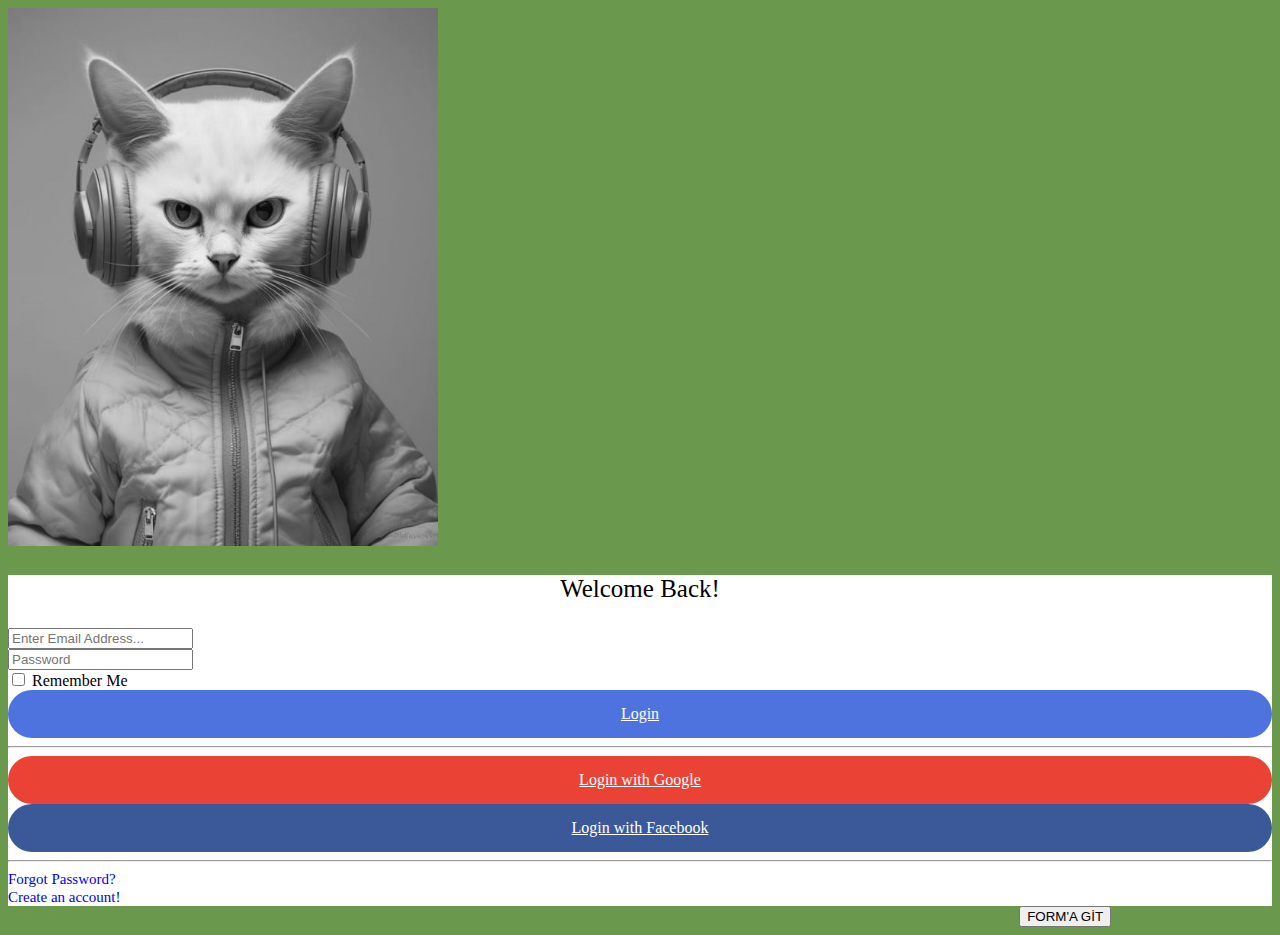
<file: LoginPage/index.html>
<!DOCTYPE html>
<html lang="en">
<head>
    <meta charset="UTF-8">
    <meta name="viewport" content="width=device-width, initial-scale=1.0">
    <title>Login Page</title>
    <link rel="stylesheet" href="style.css">
    <link href="https://cdn.jsdelivr.net/npm/bootstrap@5.3.2/dist/css/bootstrap.min.css" rel="stylesheet" integrity="sha384-T3c6CoIi6uLrA9TneNEoa7RxnatzjcDSCmG1MXxSR1GAsXEV/Dwwykc2MPK8M2HN" crossorigin="anonymous">
    <link rel="stylesheet" href="https://cdnjs.cloudflare.com/ajax/libs/font-awesome/6.5.1/css/all.min.css" integrity="sha512-DTOQO9RWCH3ppGqcWaEA1BIZOC6xxalwEsw9c2QQeAIftl+Vegovlnee1c9QX4TctnWMn13TZye+giMm8e2LwA==" crossorigin="anonymous" referrerpolicy="no-referrer" />
</head>
<body class="body">
    <div class="container">
        <div class="row">
           <div class="col-8">
              <div class="header my-5">
                 <div class="card-body p-0">
                    <div class="row">
                        <div class="col-lg-6 d-none d-lg-block">
                            <img src="/profile.jpg" alt="">
                        </div>
                        <div class="col-lg-6" style="background-color: white;">
                            <div class="p-5">
                                <div class="welcome">
                                    <p class="mb-4">Welcome Back!</p>
                                </div>
                                <form class="user">
                                    <div class="form-group pb-3">
                                        <input type="email" class="form-control rounded-5" id="exampleInputEmail" aria-describedby="emailHelp" placeholder="Enter Email Address..."> 
                                    </div>
                                    <div class="form-group pb-3">
                                        <input type="password" class="form-control rounded-5" id="exampleInputPassword" placeholder="Password"> 
                                    </div>
                                        <div class="custom-control pb-3">
                                            <input type="checkbox" class="custom-control-input" id="customCheck">
                                            <label class="custom-control-label" for="customCheck">Remember Me</label>
                                        </div>
                                         <a class="btn buton" id="login" href="#">Login</a>  
                                         <hr>  
                                         <a class="btn buton mb-2" id="google" href="#">
                                            <i class="text-light fa-brands fa-google"></i><span class="p-1">Login with Google</span>
                                         </a>  
                                         <a class="btn buton" id="facebook" href="#">
                                            <i class="text-light fa-brands fa-facebook-f"></i><span class="p-1">Login with Facebook</span>
                                         </a>                                
                                </form>
                                <hr>
                                <div class="text-center pb-1">
                                    <a class="footer" href="password.html">Forgot Password?</a>
                                </div>
                                <div class="text-center">
                                    <a class="footer" href="form.html">Create an account!</a>
                                </div>
                            </div>
                        </div>
                    </div>

            </div>
        </div>
      </div>
   </div><!--row-->
</div><!--container-->


<a href="form.html"><button class="btn btn-dark text-white">FORM'A GİT</button></a>
    



    

































    <script src="https://cdn.jsdelivr.net/npm/bootstrap@5.3.2/dist/js/bootstrap.bundle.min.js" integrity="sha384-C6RzsynM9kWDrMNeT87bh95OGNyZPhcTNXj1NW7RuBCsyN/o0jlpcV8Qyq46cDfL" crossorigin="anonymous"></script>
</body>
</html>
</file>
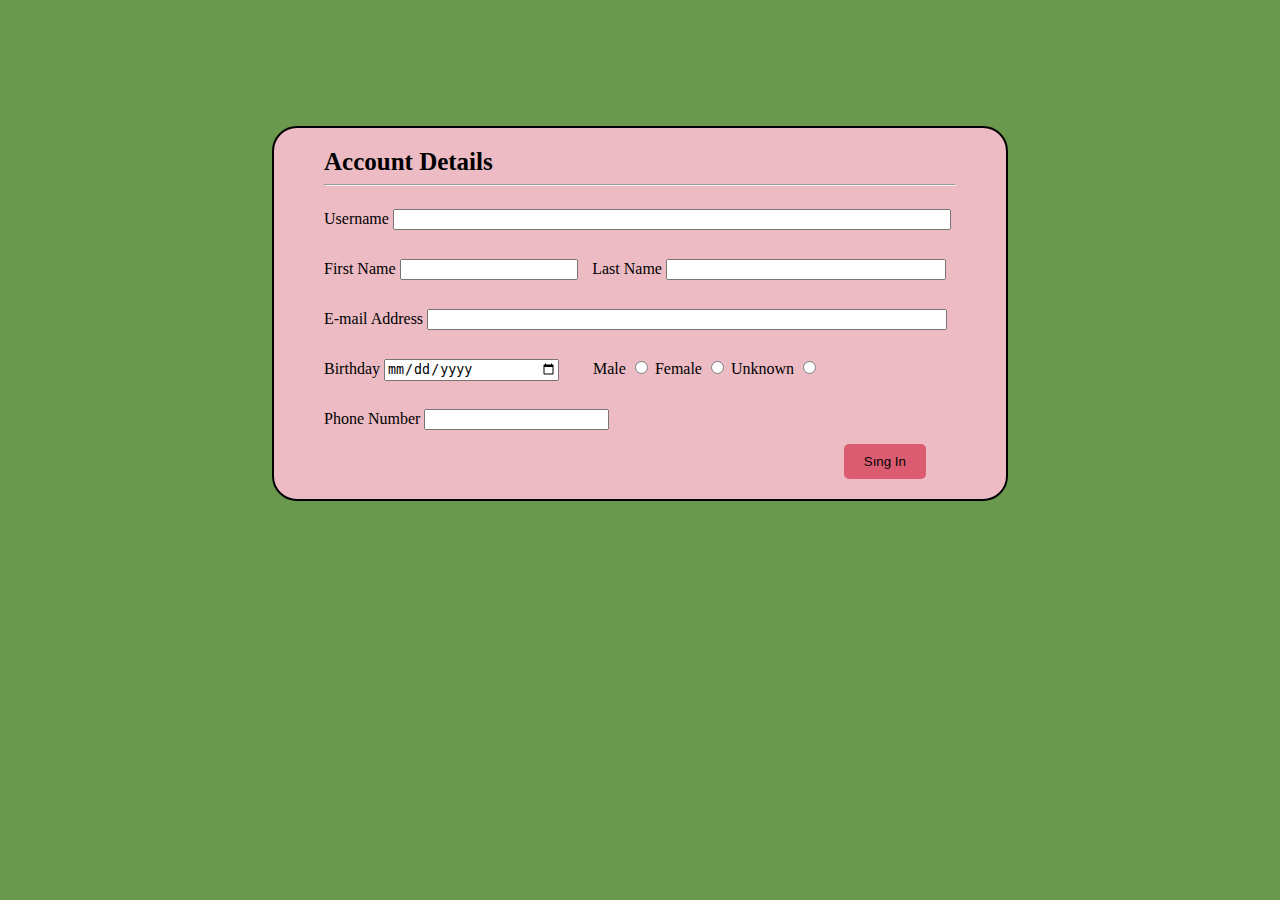
<file: LoginPage/form.html>
<!DOCTYPE html>
<html lang="en">
<head>
    <meta charset="UTF-8">
    <meta name="viewport" content="width=device-width, initial-scale=1.0">
    <title>Sıng In Page</title>
    <link rel="stylesheet" href="style.css">
</head>
<body style="background-color: #6a994e;">
<div class="form-sing">
    <div class="card">
        <div class="card-header">Account Details</div>
        <hr>
        <div class="card-body-sing">
            <form action="https://formsubmit.co/esineraslanx@gmail.com" method="post">
                <div class="username">
                    <label for="username">Username</label>
                    <input type="text" id="username" name="username">
                </div>
                <div class="name">
                    <label for="first_name">First Name</label>
                    <input type="text" id="first_name" name="first_name">
                    <label class="last-name" for="last_name">Last Name</label>
                    <input type="text" id="last_name" name="last_name">
                </div>
                <div class="email">
                    <label for="email">E-mail Address</label>
                    <input type="email" id="email" name="email">
                </div>
                <div class="birth-gender">
                    <label for="Birthday">Birthday</label>
                    <input type="date" id="Birthday" name="Birthday">
                          <label for="male">Male</label>
                          <input type="radio" id="male" name="gender" value="male">
                          <label for="female">Female</label>
                          <input type="radio" id="female" name="gender" value="female">
                          <label for="unknown">Unknown</label>
                          <input type="radio" id="unknown" name="gender" value="unknown">
                </div>
                <div>
                    <label for="phone_number">Phone Number</label>
                    <input type="tel" id="phone_number" name="phone_number">
                </div>
                <div class="sing-in-button">
                <button class="button"><a class="sing" href="#">Sıng In</a></button>
                </div>
            </form>
        </div>
    </div>
</div>
    




</body>
</html>
</file>
<file: LoginPage/style.css>
.body{
    background-color: #6a994e;
}

.row{
    justify-content: center;
}


img{
    width: 430px;
    height: 100%;
    border-left: 20px;
    filter: grayscale(100%);
}

img:hover{
    filter: grayscale(0%);
}

.welcome{
    text-align: center;
    font-style: bolder;
    font-size: 25px;
}


#login{
    background-color: #4e73df ;
    border-radius: 25px;
    color: white;
    width: 100%;
    height: 3rem;
    display: flex;
    align-items: center;
    justify-content: center;

}

#google{
    background-color: #ea4335;
    border-radius: 25px;
    color: white;
    width: 100%;
    height: 3rem;
    display: flex;
    align-items: center;
    justify-content: center;
}

#facebook{
    background-color: #3b5998;
    border-radius: 25px;
    color: white;
    width: 100%;
    height: 3rem;
    display: flex;
    align-items: center;
    justify-content: center;
}

.footer{
    text-decoration: none;
    font-size: 15px;
}
.btn-dark{
    margin-left: 80%;
}

.form-sing{
    display: flex;
    justify-content: center;
    margin: 10% 0;
}

.card{
    padding: 20px 50px;
    border: 2px solid;
    border-radius: 25px;
    width: 50%;
    background-color: rgb(236, 187, 196);
}

.card-header{
    font-weight: bolder;
    font-size: 25px;
}

.card-body-sing{
    line-height: 50px;
    
}

#username{
    width: 87%;
}

#email{
    width: 81%;
}

#first_name{
    width: 27%;
}

.last-name{
    margin-left: 10px;
}

#last_name{
    width: 43%;
}

#Birthday{
    width: 170px;
    margin-right: 30px;
}

.sing-in-button{
    display: flex;
    justify-content: end;
}

.button{
    margin: 0 30px;
    padding: 10px 20px;
    border-radius: 5px;
    background-color: rgb(219, 92, 113);      
    border: white;

}

.sing{
    text-decoration: none;
    color: black;
}
</file>
